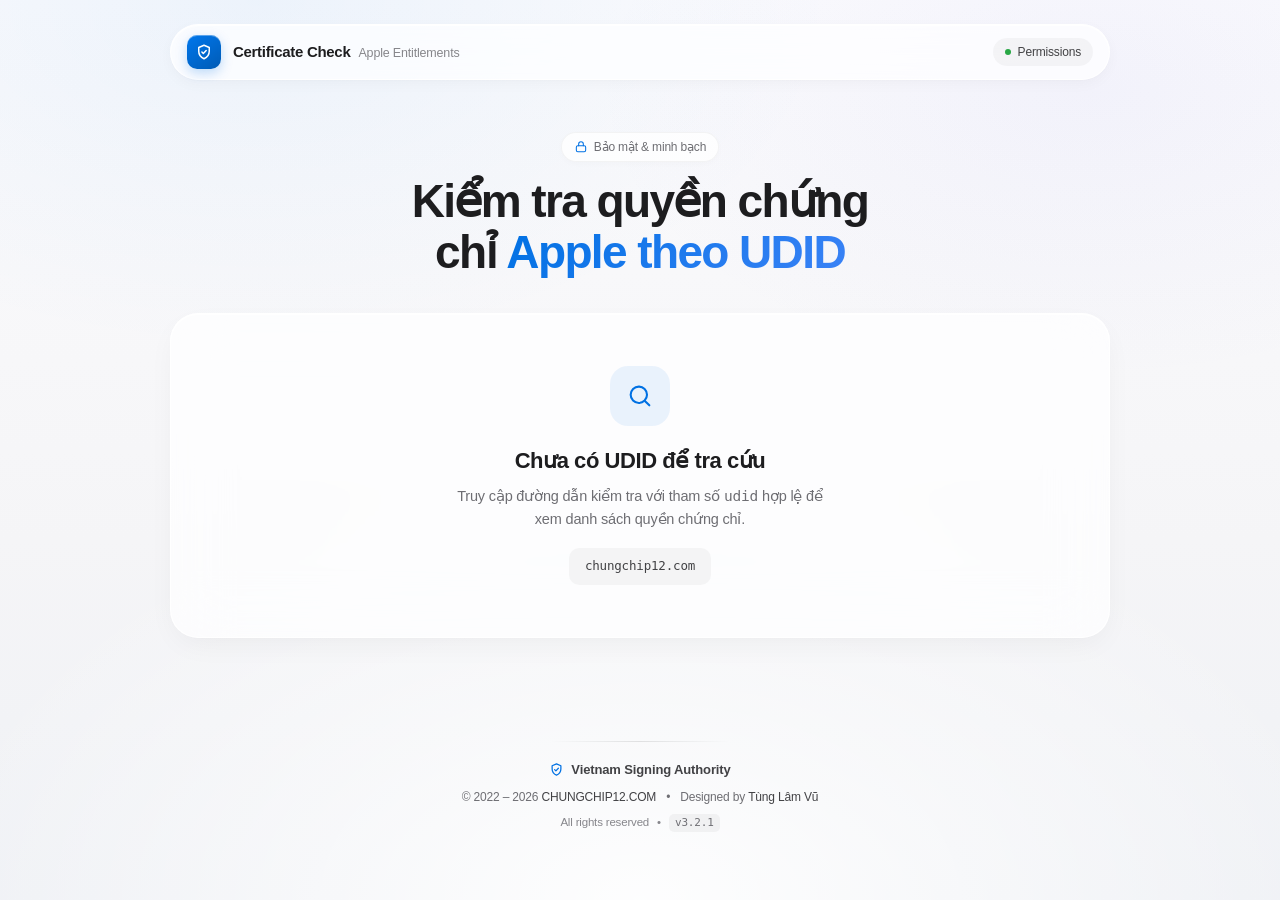
<file: check/index.html>
<!DOCTYPE html>
<html lang="vi" data-theme="light">
<head>
<meta charset="UTF-8" />
<meta name="viewport" content="width=device-width, initial-scale=1, viewport-fit=cover" />
<meta name="color-scheme" content="light" />
<meta name="description" content="Certificate Check — kiểm tra quyền chứng chỉ Apple theo UDID." />
<title>Certificate Check — Apple Entitlements</title>
<style>
/* ============================================================
   Design tokens — Pure Apple Minimalist & Soft Aesthetic
   ============================================================ */
:root{
  --bg-base: #f5f5f7;
  --surface: rgba(255, 255, 255, 0.72);
  --surface-elevated: rgba(255, 255, 255, 0.88);
  --surface-solid: #ffffff;
  --stroke: rgba(0, 0, 0, 0.045);
  --stroke-strong: rgba(0, 0, 0, 0.08);
  
  --text-0: #1d1d1f;
  --text-1: #424245;
  --text-2: #6e6e73;
  --text-3: #86868b;
  
  --accent: #0071e3;
  --accent-soft: rgba(0, 113, 227, 0.08);
  
  --ok: #28a745;
  --ok-bg: rgba(40, 167, 69, 0.08);
  --ok-stroke: rgba(40, 167, 69, 0.16);
  
  --bad: #e5484d;
  --bad-bg: rgba(229, 72, 77, 0.08);
  --bad-stroke: rgba(229, 72, 77, 0.16);

  /* Soft diffused shadows instead of harsh dark ones */
  --shadow-xs: 0 2px 6px rgba(0, 0, 0, 0.02);
  --shadow-sm: 0 4px 14px rgba(0, 0, 0, 0.03), 0 1px 3px rgba(0, 0, 0, 0.02);
  --shadow-md: 0 10px 30px -6px rgba(0, 0, 0, 0.05), 0 2px 8px -2px rgba(0, 0, 0, 0.02);
  --shadow-lg: 0 20px 48px -12px rgba(0, 0, 0, 0.06), 0 4px 16px -4px rgba(0, 0, 0, 0.03);
  --inner-glow: inset 0 1px 0 rgba(255, 255, 255, 0.85);

  --radius-sm: 12px;
  --radius-md: 16px;
  --radius-lg: 22px;
  --radius-xl: 28px;
  
  --ring: 0 0 0 3px rgba(0, 113, 227, 0.2);
  --font: -apple-system, BlinkMacSystemFont, "SF Pro Text", "SF Pro Display", "Segoe UI", Inter, Roboto, Helvetica, Arial, sans-serif;
  --mono: ui-monospace, "SF Mono", SFMono-Regular, Menlo, Consolas, monospace;
  --ease: cubic-bezier(0.25, 1, 0.5, 1);
  --ease-soft: cubic-bezier(0.16, 1, 0.3, 1);
}

*{box-sizing:border-box}
html,body{margin:0;padding:0}
html{-webkit-text-size-adjust:100%; scroll-behavior:smooth;}
body{
  font-family: var(--font);
  color: var(--text-0);
  background-color: var(--bg-base);
  min-height: 100dvh;
  line-height: 1.5;
  letter-spacing: -0.011em;
  -webkit-font-smoothing: antialiased;
  text-rendering: optimizeLegibility;
  overflow-x: hidden;
  display: flex;
  flex-direction: column;
}

/* ============================================================
   SOFT AMBIENT BACKGROUND (Removed rigid AI grid)
   ============================================================ */
.ambient-bg{
  position: fixed; inset: 0; z-index: -1; pointer-events: none;
  background:
    radial-gradient(70% 60% at 20% 0%, rgba(0, 113, 227, 0.06) 0%, transparent 65%),
    radial-gradient(60% 50% at 85% 10%, rgba(94, 92, 230, 0.05) 0%, transparent 65%),
    radial-gradient(80% 70% at 50% 100%, rgba(255, 255, 255, 0.9) 0%, transparent 70%),
    linear-gradient(180deg, #fbfbfd 0%, #f5f5f7 60%, #eff1f5 100%);
}

/* ============================================================
   Layout shell
   ============================================================ */
.shell{
  position: relative; z-index: 1;
  width: min(940px, 100% - 40px);
  margin-inline: auto;
  padding: clamp(16px, 2.5vw, 24px) 0 clamp(32px, 5vw, 56px);
  flex: 1;
  display: flex;
  flex-direction: column;
}

/* ============================================================
   Header — Subtle floating capsule
   ============================================================ */
.site-header{
  position: sticky; top: 14px; z-index: 30;
  display: flex; align-items: center; justify-content: space-between;
  gap: 16px;
  padding: 10px 16px;
  border-radius: 999px;
  background: rgba(255, 255, 255, 0.72);
  border: 1px solid rgba(255, 255, 255, 0.85);
  box-shadow: var(--shadow-sm), var(--inner-glow);
  backdrop-filter: blur(24px) saturate(180%);
  -webkit-backdrop-filter: blur(24px) saturate(180%);
  transition: all 0.4s var(--ease);
}
.site-header.scrolled{
  background: rgba(255, 255, 255, 0.88);
  box-shadow: var(--shadow-md), var(--inner-glow);
}
.brand{display:flex; align-items:center; gap:12px; min-width:0}
.brand-mark{
  width: 34px; height: 34px; flex: none;
  display: grid; place-items: center;
  border-radius: 10px;
  color: #fff;
  background: linear-gradient(145deg, #0077ed, #005bb5);
  box-shadow: 0 4px 12px rgba(0, 113, 227, 0.25), inset 0 1px 0 rgba(255,255,255,0.35);
}
.brand-mark svg{width: 18px; height: 18px;}
.brand-text{display:flex; align-items:baseline; gap:8px; min-width:0}
.brand-title{font-size: 15px; font-weight: 600; letter-spacing: -0.02em; color: var(--text-0);}
.brand-sub{font-size: 12.5px; color: var(--text-3); font-weight: 400;}

.header-badge{
  display: inline-flex; align-items: center; gap: 7px;
  padding: 5px 12px; border-radius: 999px;
  background: rgba(0, 0, 0, 0.035);
  color: var(--text-1); font-size: 12px; font-weight: 500;
  white-space: nowrap;
}
.header-badge .dot{
  width: 6px; height: 6px; border-radius: 50%;
  background: var(--ok);
}

/* ============================================================
   Hero — Refined, less "AI gradient"
   ============================================================ */
.hero{
  margin-top: clamp(32px, 5vw, 52px);
  text-align: center;
}
.hero-eyebrow{
  display: inline-flex; align-items: center; gap: 6px;
  padding: 5px 12px; border-radius: 999px;
  background: rgba(255, 255, 255, 0.8);
  border: 1px solid var(--stroke);
  color: var(--text-2); font-size: 12px; font-weight: 500;
  box-shadow: var(--shadow-xs);
}
.hero-eyebrow svg{width: 14px; height: 14px; color: var(--accent)}
.hero h1{
  margin: 14px auto 0;
  max-width: 18ch;
  font-size: clamp(28px, 4.6vw, 46px);
  line-height: 1.1;
  font-weight: 700;
  letter-spacing: -0.035em;
  color: var(--text-0);
}
.hero h1 .grad{
  background: linear-gradient(135deg, #0071e3 0%, #3a82f6 100%);
  -webkit-background-clip: text; background-clip: text; color: transparent;
}

/* ============================================================
   Soft Glass Surfaces
   ============================================================ */
.card{
  border-radius: var(--radius-xl);
  background: var(--surface);
  border: 1px solid rgba(255, 255, 255, 0.9);
  box-shadow: var(--shadow-md), var(--inner-glow);
  backdrop-filter: blur(28px) saturate(180%);
  -webkit-backdrop-filter: blur(28px) saturate(180%);
}

/* ============================================================
   States (waiting / error)
   ============================================================ */
.state-wrap{ margin-top: clamp(24px, 4vw, 36px); }
.state{
  padding: clamp(32px, 5vw, 52px) 24px;
  text-align: center;
  display: none;
}
.state.is-active{display: block; animation: fadeUp 0.5s var(--ease-soft) both}
.state-icon{
  width: 60px; height: 60px; margin: 0 auto 18px;
  display: grid; place-items: center;
  border-radius: 18px;
  background: var(--accent-soft);
  color: var(--accent);
}
.state-icon svg{width: 28px; height: 28px}
.state.is-error .state-icon{
  background: var(--bad-bg);
  color: var(--bad);
}
.state h2{margin: 0 0 8px; font-size: clamp(19px, 2.4vw, 22px); letter-spacing: -0.02em; font-weight: 600}
.state p{margin: 0 auto; max-width: 48ch; color: var(--text-2); font-size: 14.5px; line-height: 1.55}
.state .hint{
  margin-top: 18px;
  display: inline-flex; align-items: center; gap: 8px;
  padding: 9px 16px; border-radius: 10px;
  background: rgba(0, 0, 0, 0.035);
  color: var(--text-1); font-size: 12.5px;
  font-family: var(--mono);
  word-break: break-all;
}
.state.is-error .hint{background: var(--bad-bg); color: var(--bad)}

/* ============================================================
   Results region
   ============================================================ */
#results{display: none}
#results.is-active{display: block}

/* UDID panel */
.udid-panel{
  margin-top: clamp(24px, 4vw, 36px);
  padding: clamp(20px, 2.5vw, 26px);
  display: flex; flex-wrap: wrap; align-items: center; gap: 18px;
  justify-content: space-between;
  animation: fadeUp 0.5s var(--ease-soft) both;
}
.udid-main{min-width: 0; flex: 1 1 340px}
.udid-label{
  display: flex; align-items: center; gap: 7px;
  font-size: 12px; font-weight: 500;
  color: var(--text-2);
}
.udid-label svg{width: 15px; height: 15px; color: var(--accent)}
.udid-value{
  margin-top: 8px;
  font-family: var(--mono);
  font-size: clamp(14.5px, 2vw, 18.5px);
  font-weight: 500;
  color: var(--text-0);
  word-break: break-all;
  line-height: 1.4;
  padding: 12px 15px;
  border-radius: var(--radius-sm);
  background: rgba(255, 255, 255, 0.85);
  border: 1px solid var(--stroke);
  box-shadow: inset 0 1px 2px rgba(0,0,0,0.015);
}
.udid-meta{
  margin-top: 10px;
  display: flex; flex-wrap: wrap; align-items: center; gap: 8px;
}
.pill{
  display: inline-flex; align-items: center; gap: 6px;
  padding: 4px 10px; border-radius: 999px;
  background: rgba(0, 0, 0, 0.035);
  font-size: 12px; font-weight: 500; color: var(--text-1);
}
.pill svg{width: 13px; height: 13px}
.pill.ok{color: var(--ok); background: var(--ok-bg)}

/* Soft Button */
.btn{
  display: inline-flex; align-items: center; justify-content: center; gap: 8px;
  padding: 11px 18px;
  border-radius: 999px;
  border: none;
  background: var(--text-0);
  color: #fff;
  font-size: 13.5px; font-weight: 500;
  cursor: pointer;
  box-shadow: var(--shadow-xs);
  transition: transform 0.2s var(--ease), background 0.2s var(--ease), box-shadow 0.2s var(--ease);
  user-select: none;
  white-space: nowrap;
  -webkit-tap-highlight-color: transparent;
}
.btn svg{width: 15px; height: 15px;}
.btn:hover{ transform: translateY(-1px); box-shadow: var(--shadow-sm); }
.btn:active{ transform: translateY(0) scale(0.98); }
.btn:focus-visible{ outline: none; box-shadow: var(--ring); }
.btn.is-primary{
  background: var(--accent);
  box-shadow: 0 4px 14px rgba(0, 113, 227, 0.25);
}
.btn.is-primary:hover{
  background: #0077ed;
  box-shadow: 0 6px 18px rgba(0, 113, 227, 0.32);
}
.btn.is-success{
  background: var(--ok);
  box-shadow: 0 4px 14px rgba(40, 167, 69, 0.25);
}

/* Summary cards */
.summary{
  margin-top: 14px;
  display: grid;
  grid-template-columns: repeat(3, minmax(0, 1fr));
  gap: 12px;
}
.stat{
  padding: 18px 20px;
  border-radius: var(--radius-lg);
  background: var(--surface);
  border: 1px solid rgba(255, 255, 255, 0.9);
  box-shadow: var(--shadow-sm), var(--inner-glow);
  display: flex; align-items: center; gap: 14px;
  backdrop-filter: blur(20px);
  -webkit-backdrop-filter: blur(20px);
  animation: fadeUp 0.5s var(--ease-soft) both;
}
.stat-icon{
  width: 42px; height: 42px; flex: none; border-radius: 12px;
  display: grid; place-items: center;
  background: var(--accent-soft);
  color: var(--accent);
}
.stat-icon svg{width: 20px; height: 20px}
.stat.ok .stat-icon{ background: var(--ok-bg); color: var(--ok); }
.stat.bad .stat-icon{ background: var(--bad-bg); color: var(--bad); }
.stat-body{min-width: 0}
.stat-kicker{ font-size: 12px; font-weight: 500; color: var(--text-2); }
.stat-value{ margin-top: 2px; font-size: clamp(22px, 2.8vw, 27px); font-weight: 700; letter-spacing: -0.03em; line-height: 1.1; }
.stat-sub{ display: none; }

/* ============================================================
   Toolbar — Clean iOS Search & Segmented Control
   ============================================================ */
.toolbar{
  margin-top: 24px;
  display: flex; flex-wrap: wrap; gap: 10px; align-items: center;
  justify-content: space-between;
}
.search{
  position: relative;
  flex: 1 1 260px; min-width: 0;
  display: flex; align-items: center;
}
.search svg{
  position: absolute; left: 14px; width: 16px; height: 16px;
  color: var(--text-3); pointer-events: none;
  transition: color 0.2s var(--ease);
}
.search input{
  width: 100%;
  padding: 10px 38px 10px 40px;
  border-radius: 12px;
  border: 1px solid var(--stroke);
  background: var(--surface-elevated);
  box-shadow: var(--shadow-xs);
  font-size: 14px; font-weight: 400;
  color: var(--text-0);
  outline: none;
  transition: all 0.2s var(--ease);
  -webkit-appearance: none; appearance: none;
}
.search input::placeholder{ color: var(--text-3); }
.search input:focus{ border-color: rgba(0, 113, 227, 0.4); box-shadow: var(--ring); background: #fff; }
.search:focus-within svg{ color: var(--accent); }
.search-clear{
  position: absolute; right: 8px;
  width: 24px; height: 24px;
  display: none; place-items: center;
  border: 0; border-radius: 50%;
  background: rgba(0, 0, 0, 0.06);
  color: var(--text-2);
  cursor: pointer;
}
.search-clear:hover{ background: rgba(0, 0, 0, 0.1); color: var(--text-0); }
.search-clear svg{ position: static; width: 12px; height: 12px; color: currentColor }
.search.has-value .search-clear{ display: grid }

/* Segmented filter */
.segmented{
  display: inline-flex; align-items: center; gap: 2px;
  padding: 3px;
  border-radius: 12px;
  background: rgba(0, 0, 0, 0.045);
  flex: none;
}
.seg-btn{
  border: 0; background: transparent; cursor: pointer;
  padding: 7px 13px; border-radius: 9px;
  font-size: 13px; font-weight: 500; color: var(--text-1);
  display: inline-flex; align-items: center; gap: 6px;
  transition: all 0.2s var(--ease);
  white-space: nowrap;
  -webkit-tap-highlight-color: transparent;
}
.seg-btn .count{
  font-size: 11.5px; font-weight: 600;
  color: var(--text-2);
  font-variant-numeric: tabular-nums;
}
.seg-btn:hover{ color: var(--text-0) }
.seg-btn[aria-pressed="true"]{
  background: #fff; color: var(--text-0);
  box-shadow: 0 2px 6px rgba(0, 0, 0, 0.06);
}
.seg-btn[aria-pressed="true"] .count{ color: var(--accent) }
.seg-btn[data-filter="denied"][aria-pressed="true"] .count{ color: var(--bad) }
.seg-btn[data-filter="granted"][aria-pressed="true"] .count{ color: var(--ok) }

/* ============================================================
   Entitlements list — iOS Inset Grouped Style (Much softer!)
   ============================================================ */
.section-head{
  margin: 22px 4px 10px;
  display: flex; align-items: center; justify-content: space-between; gap: 12px; flex-wrap: wrap;
}
.section-head h2{
  margin: 0; font-size: 15px; font-weight: 600; color: var(--text-1);
  display: flex; align-items: center; gap: 8px;
}
.section-head h2 svg{width: 16px; height: 16px; color: var(--text-2)}
.section-head .section-note{ font-size: 12.5px; color: var(--text-3); }

/* Grouped container instead of 44 separate rigid boxes */
.list{
  display: flex; flex-direction: column;
  border-radius: var(--radius-lg);
  background: var(--surface-elevated);
  border: 1px solid rgba(255, 255, 255, 0.9);
  box-shadow: var(--shadow-sm), var(--inner-glow);
  backdrop-filter: blur(24px);
  -webkit-backdrop-filter: blur(24px);
  overflow: hidden;
}
.list:empty{ display: none; }

.row{
  display: flex; align-items: center; gap: 13px;
  padding: 13px 18px;
  background: transparent;
  border-bottom: 1px solid rgba(0, 0, 0, 0.045);
  transition: background 0.18s var(--ease);
  animation: rowIn 0.35s var(--ease-soft) both;
  outline: none;
}
.row:last-child{ border-bottom: none; }
.row:hover{ background: rgba(0, 0, 0, 0.02); }
.row:focus-visible{ background: rgba(0, 113, 227, 0.05); }
.row.is-denied{ background: rgba(229, 72, 77, 0.025); }
.row.is-denied:hover{ background: rgba(229, 72, 77, 0.05); }

.row-icon{
  width: 26px; height: 26px; flex: none;
  display: grid; place-items: center;
  border-radius: 50%;
}
.row-icon svg{width: 14px; height: 14px}
.row.is-granted .row-icon{
  background: var(--ok-bg);
  color: var(--ok);
}
.row.is-denied .row-icon{
  background: var(--bad-bg);
  color: var(--bad);
}
.row-name{
  flex: 1 1 auto; min-width: 0;
  font-size: 14px; font-weight: 500;
  color: var(--text-0);
  overflow-wrap: anywhere;
}
.row-index{
  flex: none;
  font-family: var(--mono);
  font-size: 11px;
  color: var(--text-3);
  opacity: 0.7;
  font-variant-numeric: tabular-nums;
  min-width: 20px; text-align: right;
}
.row-state{
  flex: none;
  font-size: 11.5px; font-weight: 500;
  padding: 3px 9px; border-radius: 999px;
}
.row.is-granted .row-state{ color: var(--ok); background: var(--ok-bg); }
.row.is-denied .row-state{ color: var(--bad); background: var(--bad-bg); }

/* Empty state inside list */
.list-empty{
  display: none;
  padding: 42px 20px;
  text-align: center;
  border-radius: var(--radius-lg);
  background: var(--surface);
  border: 1px solid var(--stroke);
  color: var(--text-2);
}
.list-empty.is-active{ display: block; animation: fadeUp 0.3s var(--ease-soft) both }
.list-empty svg{ width: 24px; height: 24px; margin: 0 auto 8px; color: var(--text-3) }
.list-empty strong{ display: block; color: var(--text-0); font-size: 14.5px; font-weight: 600; margin-bottom: 4px }
.list-empty span{ font-size: 13px; color: var(--text-2); }

/* ============================================================
   Footer — Transparent, Centered, Clean & Minimalist
   ============================================================ */
.site-footer{
  margin-top: auto;
  padding: clamp(44px, 6vw, 68px) 16px 12px;
  background: transparent;
  border: none;
  box-shadow: none;
  text-align: center;
  display: flex;
  flex-direction: column;
  align-items: center;
  gap: 8px;
}
.footer-divider{
  width: min(180px, 40%);
  height: 1px;
  background: linear-gradient(90deg, transparent, rgba(0, 0, 0, 0.1), transparent);
  margin-bottom: 10px;
}
.footer-brand{
  display: inline-flex;
  align-items: center;
  justify-content: center;
  gap: 7px;
  font-size: 13px;
  font-weight: 600;
  color: var(--text-1);
  letter-spacing: -0.01em;
}
.footer-brand svg{
  width: 15px;
  height: 15px;
  color: var(--accent);
}
.footer-links{
  display: flex;
  flex-wrap: wrap;
  align-items: center;
  justify-content: center;
  gap: 6px 10px;
  font-size: 12px;
  color: var(--text-2);
}
.footer-links strong{
  color: var(--text-1);
  font-weight: 500;
}
.footer-sub{
  font-size: 11.5px;
  color: var(--text-3);
  display: flex;
  align-items: center;
  justify-content: center;
  gap: 8px;
  flex-wrap: wrap;
}
.footer- 'dot'{ opacity: 0.4; }
.footer-version{
  font-family: var(--mono);
  font-size: 11px;
  color: var(--text-2);
  background: rgba(0, 0, 0, 0.04);
  padding: 1px 6px;
  border-radius: 5px;
}

/* ============================================================
   Toast
   ============================================================ */
.toast-region{
  position: fixed; left: 50%; bottom: 24px; transform: translateX(-50%);
  z-index: 100; display: flex; flex-direction: column; gap: 8px; align-items: center;
  pointer-events: none;
  width: min(92vw, 400px);
}
.toast{
  pointer-events: auto;
  display: inline-flex; align-items: center; gap: 9px;
  padding: 11px 16px;
  border-radius: 999px;
  background: rgba(29, 29, 31, 0.88);
  color: #fff;
  font-size: 13px; font-weight: 500;
  box-shadow: 0 12px 32px rgba(0, 0, 0, 0.18);
  backdrop-filter: blur(16px);
  -webkit-backdrop-filter: blur(16px);
  animation: toastIn 0.3s var(--ease-soft) both;
}
.toast.is-out{ animation: toastOut 0.25s var(--ease-soft) both }
.toast svg{ width: 15px; height: 15px; flex: none }
.toast.ok svg{ color: #34c759 }
.toast.warn svg{ color: #ff9f0a }

/* ============================================================
   Animations
   ============================================================ */
@keyframes fadeUp{
  from{ opacity: 0; transform: translateY(12px) }
  to{ opacity: 1; transform: translateY(0) }
}
@keyframes rowIn{
  from{ opacity: 0; }
  to{ opacity: 1; }
}
@keyframes toastIn{
  from{ opacity: 0; transform: translateY(10px) scale(0.97) }
  to{ opacity: 1; transform: translateY(0) scale(1) }
}
@keyframes toastOut{
  from{ opacity: 1; transform: translateY(0) scale(1) }
  to{ opacity: 0; transform: translateY(8px) scale(0.97) }
}

/* ============================================================
   Responsive
   ============================================================ */
@media (max-width: 720px){
  .shell{ width: min(100% - 28px, 940px); padding-top: 12px }
  .site-header{ top: 8px; padding: 8px 12px; }
  .brand-sub{ display: none }
  .hero{ margin-top: 26px }
  .summary{ grid-template-columns: 1fr; gap: 8px }
  .stat{ padding: 14px 16px }
  .segmented{ width: 100%; justify-content: space-between }
  .seg-btn{ flex: 1; justify-content: center; padding: 8px 6px }
  .udid-panel{ padding: 18px }
  .udid-panel .btn{ width: 100% }
  .row{ padding: 12px 14px; gap: 10px }
  .row-state{ display: none }
  .row-index{ display: none }
}

@media (prefers-reduced-motion: reduce){
  *,*::before,*::after{
    animation-duration: 0.001ms !important;
    animation-iteration-count: 1 !important;
    transition-duration: 0.001ms !important;
    scroll-behavior: auto !important;
  }
}
</style>
</head>
<body>

<div class="ambient-bg" aria-hidden="true"></div>

<div class="shell">

  <!-- ========================= HEADER ========================= -->
  <header class="site-header" id="siteHeader" role="banner">
    <div class="brand">
      <div class="brand-mark" aria-hidden="true">
        <svg viewBox="0 0 24 24" fill="none" stroke="currentColor" stroke-width="2" stroke-linecap="round" stroke-linejoin="round">
          <path d="M12 3l7 3v5c0 4.6-3 8.2-7 10-4-1.8-7-5.4-7-10V6l7-3z"/>
          <path d="M9.2 12.1l1.9 1.9 3.8-3.9"/>
        </svg>
      </div>
      <div class="brand-text">
        <div class="brand-title">Certificate Check</div>
        <div class="brand-sub">Apple Entitlements</div>
      </div>
    </div>
    <div class="header-badge" aria-hidden="true">
      <span class="dot"></span>
      Permissions
    </div>
  </header>

  <!-- ========================= HERO ========================= -->
  <section class="hero" aria-labelledby="hero-title">
    <span class="hero-eyebrow">
      <svg viewBox="0 0 24 24" fill="none" stroke="currentColor" stroke-width="1.8" stroke-linecap="round" stroke-linejoin="round" aria-hidden="true">
        <rect x="4" y="10" width="16" height="10" rx="2.5"/>
        <path d="M8 10V7a4 4 0 0 1 8 0v3"/>
      </svg>
      Bảo mật &amp; minh bạch
    </span>
    <h1 id="hero-title">Kiểm tra quyền chứng chỉ <span class="grad">Apple theo UDID</span></h1>
  </section>

  <!-- ========================= STATE: WAITING / ERROR ========================= -->
  <div class="state-wrap" aria-live="polite">
    <section id="stateWaiting" class="card state is-active" aria-labelledby="waitTitle">
      <div class="state-icon" aria-hidden="true">
        <svg viewBox="0 0 24 24" fill="none" stroke="currentColor" stroke-width="1.8" stroke-linecap="round" stroke-linejoin="round">
          <circle cx="11" cy="11" r="7"/>
          <path d="m20 20-3.6-3.6"/>
        </svg>
      </div>
      <h2 id="waitTitle">Chưa có UDID để tra cứu</h2>
      <p>Truy cập đường dẫn kiểm tra với tham số <code>udid</code> hợp lệ để xem danh sách quyền chứng chỉ.</p>
      <div class="hint">chungchip12.com</div>
    </section>

    <section id="stateError" class="card state is-error" aria-labelledby="errTitle" hidden>
      <div class="state-icon" aria-hidden="true">
        <svg viewBox="0 0 24 24" fill="none" stroke="currentColor" stroke-width="1.8" stroke-linecap="round" stroke-linejoin="round">
          <circle cx="12" cy="12" r="9"/>
          <path d="M12 7.5v5.5"/>
          <circle cx="12" cy="16.4" r="1" fill="currentColor" stroke="none"/>
        </svg>
      </div>
      <h2 id="errTitle">UDID không hợp lệ</h2>
      <p id="errMessage">Định dạng UDID không đúng. Vui lòng kiểm tra lại đường dẫn.</p>
      <div class="hint" id="errHint" hidden></div>
    </section>
  </div>

  <!-- ========================= RESULTS ========================= -->
  <div id="results" aria-live="polite">

    <!-- UDID panel -->
    <section class="card udid-panel" aria-labelledby="udidLabel">
      <div class="udid-main">
        <div class="udid-label" id="udidLabel">
          <svg viewBox="0 0 24 24" fill="none" stroke="currentColor" stroke-width="1.8" stroke-linecap="round" stroke-linejoin="round" aria-hidden="true">
            <rect x="5" y="2" width="14" height="20" rx="3"/>
            <path d="M12 18h.01"/>
          </svg>
          UDID thiết bị
        </div>
        <div class="udid-value" id="udidValue">—</div>
        <div class="udid-meta">
          <span class="pill ok" id="udidFormatPill">
            <svg viewBox="0 0 24 24" fill="none" stroke="currentColor" stroke-width="2.2" stroke-linecap="round" stroke-linejoin="round" aria-hidden="true"><path d="m5 12.5 4.2 4.2L19 7"/></svg>
            <span id="udidFormatText">UDID hợp lệ</span>
          </span>
          <span class="pill">
            VSign.download
          </span>
        </div>
      </div>
      <button class="btn is-primary" id="copyUdid" type="button" aria-label="Sao chép UDID">
        <svg viewBox="0 0 24 24" fill="none" stroke="currentColor" stroke-width="1.8" stroke-linecap="round" stroke-linejoin="round" aria-hidden="true">
          <rect x="9" y="9" width="11" height="11" rx="2.5"/>
          <path d="M15 5.5A2.5 2.5 0 0 0 12.5 3H6.5A2.5 2.5 0 0 0 4 5.5v6A2.5 2.5 0 0 0 6.5 14H7"/>
        </svg>
        <span id="copyLabel">Sao chép UDID</span>
      </button>
    </section>

    <!-- Summary -->
    <div class="summary" role="group" aria-label="Tổng quan quyền chứng chỉ">
      <div class="stat">
        <div class="stat-icon" aria-hidden="true">
          <svg viewBox="0 0 24 24" fill="none" stroke="currentColor" stroke-width="1.8" stroke-linecap="round" stroke-linejoin="round">
            <path d="M4 6.5h16M4 12h16M4 17.5h10"/>
          </svg>
        </div>
        <div class="stat-body">
          <div class="stat-kicker">Tổng quyền</div>
          <div class="stat-value" id="statTotal">0</div>
        </div>
      </div>
      <div class="stat ok">
        <div class="stat-icon" aria-hidden="true">
          <svg viewBox="0 0 24 24" fill="none" stroke="currentColor" stroke-width="2" stroke-linecap="round" stroke-linejoin="round">
            <circle cx="12" cy="12" r="9"/><path d="m8 12.4 2.7 2.7L16.2 9"/>
          </svg>
        </div>
        <div class="stat-body">
          <div class="stat-kicker">Được cấp</div>
          <div class="stat-value" id="statGranted">0</div>
        </div>
      </div>
      <div class="stat bad">
        <div class="stat-icon" aria-hidden="true">
          <svg viewBox="0 0 24 24" fill="none" stroke="currentColor" stroke-width="2" stroke-linecap="round" stroke-linejoin="round">
            <circle cx="12" cy="12" r="9"/><path d="m9.2 9.2 5.6 5.6M14.8 9.2l-5.6 5.6"/>
          </svg>
        </div>
        <div class="stat-body">
          <div class="stat-kicker">Bị từ chối</div>
          <div class="stat-value" id="statDenied">0</div>
        </div>
      </div>
    </div>

    <!-- Toolbar -->
    <div class="toolbar" role="search">
      <div class="search" id="searchWrap">
        <svg viewBox="0 0 24 24" fill="none" stroke="currentColor" stroke-width="1.8" stroke-linecap="round" stroke-linejoin="round" aria-hidden="true">
          <circle cx="11" cy="11" r="7"/><path d="m20 20-3.6-3.6"/>
        </svg>
        <input id="searchInput" type="search" placeholder="Tìm theo tên quyền…" autocomplete="off" spellcheck="false" aria-label="Tìm kiếm quyền chứng chỉ" />
        <button class="search-clear" id="searchClear" type="button" aria-label="Xóa tìm kiếm">
          <svg viewBox="0 0 24 24" fill="none" stroke="currentColor" stroke-width="2.2" stroke-linecap="round" stroke-linejoin="round" aria-hidden="true"><path d="m6 6 12 12M18 6 6 18"/></svg>
        </button>
      </div>
      <div class="segmented" role="group" aria-label="Bộ lọc quyền">
        <button class="seg-btn" type="button" data-filter="all" aria-pressed="true">
          Tất cả <span class="count" id="countAll">0</span>
        </button>
        <button class="seg-btn" type="button" data-filter="granted" aria-pressed="false">
          Được cấp <span class="count" id="countGranted">0</span>
        </button>
        <button class="seg-btn" type="button" data-filter="denied" aria-pressed="false">
          Bị từ chối <span class="count" id="countDenied">0</span>
        </button>
      </div>
    </div>

    <!-- List -->
    <div class="section-head">
      <h2>
        <svg viewBox="0 0 24 24" fill="none" stroke="currentColor" stroke-width="1.8" stroke-linecap="round" stroke-linejoin="round" aria-hidden="true">
          <path d="M12 3l7 3v5c0 4.6-3 8.2-7 10-4-1.8-7-5.4-7-10V6l7-3z"/>
        </svg>
        Danh sách quyền chứng chỉ
      </h2>
      <span class="section-note" id="listNote">Danh sách entitlement</span>
    </div>

    <div class="list" id="entitlementList" role="list" aria-label="Danh sách quyền chứng chỉ"></div>

    <div class="list-empty" id="listEmpty" role="status">
      <svg viewBox="0 0 24 24" fill="none" stroke="currentColor" stroke-width="1.7" stroke-linecap="round" stroke-linejoin="round" aria-hidden="true">
        <circle cx="11" cy="11" r="7"/><path d="m20 20-3.6-3.6"/>
      </svg>
      <strong>Không tìm thấy quyền phù hợp</strong>
      <span>Thử từ khóa khác hoặc chuyển bộ lọc về “Tất cả”.</span>
    </div>

  </div><!-- /#results -->

  <!-- ========================= FOOTER (Transparent & Centered) ========================= -->
  <footer class="site-footer" role="contentinfo">
    <div class="footer-divider" aria-hidden="true"></div>
    <div class="footer-brand">
      <svg viewBox="0 0 24 24" fill="none" stroke="currentColor" stroke-width="2" stroke-linecap="round" stroke-linejoin="round" aria-hidden="true">
        <path d="M12 3l7 3v5c0 4.6-3 8.2-7 10-4-1.8-7-5.4-7-10V6l7-3z"/>
        <path d="m9 12.2 2 2 4-4.2"/>
      </svg>
      Vietnam Signing Authority
    </div>
    <div class="footer-links">
      <span>© 2022 – 2026 <strong>CHUNGCHIP12.COM</strong></span>
      <span>•</span>
      <span>Designed by <strong>Tùng Lâm Vũ</strong></span>
    </div>
    <div class="footer-sub">
      <span>All rights reserved</span>
      <span>•</span>
      <span class="footer-version">v3.2.1</span>
    </div>
  </footer>

</div><!-- /.shell -->

<div class="toast-region" id="toastRegion" aria-live="polite" aria-atomic="false"></div>

<script>
(function(){
  "use strict";

  const DEMO_ENTITLEMENTS = [
    { name: "System Extension.install",                       granted: true  },
    { name: "Wifi Aware",                                     granted: true  },
    { name: "Avfoundation.multitasking Camera Access",        granted: true  },
    { name: "Networking.wifi Info",                           granted: true  },
    { name: "Com.apple.security.application Groups",          granted: true  },
    { name: "In App Payments",                                granted: true  },
    { name: "Associated Domains",                             granted: true  },
    { name: "Authentication Services.autofill Credential Provider", granted: true },
    { name: "ClassKit Environment",                           granted: true  },
    { name: "Healthkit",                                      granted: true  },
    { name: "Healthkit.access",                               granted: true  },
    { name: "Homekit",                                        granted: true  },
    { name: "Networking.HotspotConfiguration",                granted: true  },
    { name: "Ubiquity Kvstore Identifier",                    granted: true  },
    { name: "Icloud Services",                                granted: true  },
    { name: "Icloud Container Identifiers",                   granted: true  },
    { name: "Icloud Container Development Container Identifiers", granted: true },
    { name: "Usernotifications.communication",                granted: true  },
    { name: "Usernotifications.time Sensitive",               granted: true  },
    { name: "Ubiquity Container Identifiers",                 granted: true  },
    { name: "Inter App Audio",                                granted: true  },
    { name: "Networking.multipath",                           granted: true  },
    { name: "Networking.networkextension",                    granted: true  },
    { name: "Nfc.readersession.formats",                      granted: true  },
    { name: "Aps Environment",                                granted: true  },
    { name: "Siri",                                           granted: true  },
    { name: "Networking.vpn.api",                             granted: true  },
    { name: "Com.apple.external Accessory.wireless Configuration", granted: true },
    { name: "Pass Type Identifiers",                          granted: true  },
    { name: "Coremedia.hls.low Latency",                      granted: true  },
    { name: "Devicecheck.appattest Environment",              granted: true  },
    { name: "Kernel.extended Virtual Addressing",             granted: true  },
    { name: "Healthkit.recalibrate Estimates",                granted: true  },
    { name: "Application Identifier",                         granted: true  },
    { name: "Keychain Access Groups",                         granted: true  },
    { name: "Weatherkit",                                     granted: true  },
    { name: "Get Task Allow",                                 granted: false },
    { name: "Team Identifier",                                granted: true  },
    { name: "Kernel.increased Debugging Memory Limit",        granted: true  },
    { name: "Game Center",                                    granted: true  },
    { name: "Kernel.increased Memory Limit",                  granted: true  },
    { name: "Healthkit.background Delivery",                  granted: true  },
    { name: "User Fonts",                                     granted: true  },
    { name: "Applesignin",                                    granted: true  }
  ];

  const els = {
    siteHeader:   document.getElementById("siteHeader"),
    stateWaiting: document.getElementById("stateWaiting"),
    stateError:   document.getElementById("stateError"),
    errTitle:     document.getElementById("errTitle"),
    errMessage:   document.getElementById("errMessage"),
    errHint:      document.getElementById("errHint"),
    results:      document.getElementById("results"),

    udidValue:      document.getElementById("udidValue"),
    udidFormatPill: document.getElementById("udidFormatPill"),
    udidFormatText: document.getElementById("udidFormatText"),
    copyUdid:       document.getElementById("copyUdid"),
    copyLabel:      document.getElementById("copyLabel"),

    statTotal:   document.getElementById("statTotal"),
    statGranted: document.getElementById("statGranted"),
    statDenied:  document.getElementById("statDenied"),

    countAll:     document.getElementById("countAll"),
    countGranted: document.getElementById("countGranted"),
    countDenied:  document.getElementById("countDenied"),

    searchWrap:  document.getElementById("searchWrap"),
    searchInput: document.getElementById("searchInput"),
    searchClear: document.getElementById("searchClear"),

    list:      document.getElementById("entitlementList"),
    listEmpty: document.getElementById("listEmpty"),
    listNote:  document.getElementById("listNote"),

    toastRegion: document.getElementById("toastRegion")
  };

  const UDID_25_RE = /^[A-Za-z0-9][A-Za-z0-9-]{23}[A-Za-z0-9]$/;
  const UDID_HEX_STRICT_RE = /^[0-9a-fA-F]{40}$/;
  const UDID_HEX_DASHED_RE = /^[0-9a-fA-F]{8}-[0-9a-fA-F]{16}$|^[0-9a-fA-F]{8}-[0-9a-fA-F]{4}-[0-9a-fA-F]{4}-[0-9a-fA-F]{4}-[0-9a-fA-F]{12}$/;

  function normalizeUdid(raw){
    return String(raw || "").trim();
  }

  function validateUdid(raw){
    const udid = normalizeUdid(raw);
    if (!udid) {
      return { ok:false, reason:"empty", message:"Thiếu tham số UDID trên đường dẫn." };
    }
    if (udid.length > 64) {
      return { ok:false, reason:"length", message:"UDID quá dài. Vui lòng kiểm tra lại." };
    }
    const is25 = UDID_25_RE.test(udid);
    const isHexStrict = UDID_HEX_STRICT_RE.test(udid);
    const isHexDashed = UDID_HEX_DASHED_RE.test(udid);

    if (!is25 && !isHexStrict && !isHexDashed) {
      return {
        ok:false,
        reason:"format",
        message:"Định dạng UDID không đúng. Hệ thống chấp nhận UDID 25 ký tự hoặc 40 ký tự hexadecimal."
      };
    }
    return {
      ok:true,
      udid,
      format: isHexStrict || isHexDashed ? "40-hex" : "25-system"
    };
  }

  async function fetchEntitlements(udid){
    return DEMO_ENTITLEMENTS.slice();
  }

  function createRow(entitlement, index){
    const row = document.createElement("div");
    row.className = "row " + (entitlement.granted ? "is-granted" : "is-denied");
    row.setAttribute("role", "listitem");
    row.tabIndex = 0;

    const icon = document.createElement("div");
    icon.className = "row-icon";
    icon.setAttribute("aria-hidden", "true");
    icon.innerHTML = entitlement.granted
      ? '<svg viewBox="0 0 24 24" fill="none" stroke="currentColor" stroke-width="2.5" stroke-linecap="round" stroke-linejoin="round"><path d="m5 12.5 4.4 4.4L19 7.2"/></svg>'
      : '<svg viewBox="0 0 24 24" fill="none" stroke="currentColor" stroke-width="2.5" stroke-linecap="round" stroke-linejoin="round"><path d="m6.5 6.5 11 11M17.5 6.5l-11 11"/></svg>';

    const name = document.createElement("div");
    name.className = "row-name";
    name.textContent = entitlement.name;

    const state = document.createElement("span");
    state.className = "row-state";
    state.textContent = entitlement.granted ? "Được cấp" : "Từ chối";

    const idx = document.createElement("span");
    idx.className = "row-index";
    idx.setAttribute("aria-hidden", "true");
    idx.textContent = String(index + 1).padStart(2, "0");

    row.appendChild(icon);
    row.appendChild(name);
    row.appendChild(state);
    row.appendChild(idx);

    row.setAttribute(
      "aria-label",
      entitlement.name + " — " + (entitlement.granted ? "quyền được cấp" : "quyền bị từ chối")
    );

    return row;
  }

  const state = {
    udid: "",
    format: "",
    all: [],
    filter: "all",
    query: "",
    copyTimer: null
  };

  function setView(view){
    els.stateWaiting.classList.toggle("is-active", view === "waiting");
    els.stateWaiting.hidden = view !== "waiting";

    els.stateError.hidden = view !== "error";
    els.stateError.classList.toggle("is-active", view === "error");

    els.results.classList.toggle("is-active", view === "results");
    els.results.style.display = view === "results" ? "block" : "none";

    if (view !== "results") {
      els.list.replaceChildren();
    }
  }

  function showError(title, message, hint){
    els.errTitle.textContent = title || "UDID không hợp lệ";
    els.errMessage.textContent = message || "Vui lòng kiểm tra lại đường dẫn.";
    if (hint) {
      els.errHint.hidden = false;
      els.errHint.textContent = hint;
    } else {
      els.errHint.hidden = true;
      els.errHint.textContent = "";
    }
    setView("error");
  }

  function computeCounts(list){
    let granted = 0, denied = 0;
    for (const item of list) {
      if (item.granted) granted++; else denied++;
    }
    return { total: list.length, granted, denied };
  }

  function matchesQuery(name, q){
    if (!q) return true;
    return name.toLowerCase().includes(q);
  }

  function renderList(){
    const { all, filter, query } = state;
    const q = query.trim().toLowerCase();

    const filtered = all.filter(item => {
      if (filter === "granted" && !item.granted) return false;
      if (filter === "denied" && item.granted) return false;
      return matchesQuery(item.name, q);
    });

    const frag = document.createDocumentFragment();
    filtered.forEach((item, i) => {
      const originalIndex = all.indexOf(item);
      frag.appendChild(createRow(item, originalIndex >= 0 ? originalIndex : i));
    });

    els.list.replaceChildren(frag);

    const isEmpty = filtered.length === 0;
    els.listEmpty.classList.toggle("is-active", isEmpty);
    if (isEmpty) {
      els.listNote.textContent = "Không có kết quả phù hợp";
    } else if (q) {
      els.listNote.textContent = filtered.length + " / " + all.length + " quyền khớp “" + query.trim() + "”";
    } else if (filter === "granted") {
      els.listNote.textContent = "Đang hiển thị quyền được cấp";
    } else if (filter === "denied") {
      els.listNote.textContent = "Đang hiển thị quyền bị từ chối";
    } else {
      els.listNote.textContent = "Danh sách entitlement";
    }
  }

  function renderCounts(){
    const c = computeCounts(state.all);
    els.statTotal.textContent = c.total;
    els.statGranted.textContent = c.granted;
    els.statDenied.textContent = c.denied;

    els.countAll.textContent = c.total;
    els.countGranted.textContent = c.granted;
    els.countDenied.textContent = c.denied;
  }

  function renderUdid(){
    els.udidValue.textContent = state.udid;
    els.udidFormatText.textContent = "UDID hợp lệ";
  }

  function setFilter(nextFilter){
    state.filter = nextFilter;
    document.querySelectorAll(".seg-btn").forEach(btn => {
      btn.setAttribute("aria-pressed", btn.dataset.filter === nextFilter ? "true" : "false");
    });
    renderList();
  }

  function setSearch(value){
    state.query = value;
    els.searchWrap.classList.toggle("has-value", value.length > 0);
    els.searchInput.value = value;
    renderList();
  }

  function toast(message, variant){
    const el = document.createElement("div");
    el.className = "toast " + (variant || "ok");
    el.setAttribute("role", "status");
    el.innerHTML = variant === "warn"
      ? '<svg viewBox="0 0 24 24" fill="none" stroke="currentColor" stroke-width="2" stroke-linecap="round" stroke-linejoin="round" aria-hidden="true"><circle cx="12" cy="12" r="9"/><path d="M12 7.5V12"/><circle cx="12" cy="16.2" r="1" fill="currentColor" stroke="none"/></svg>'
      : '<svg viewBox="0 0 24 24" fill="none" stroke="currentColor" stroke-width="2.4" stroke-linecap="round" stroke-linejoin="round" aria-hidden="true"><path d="m5 12.5 4.4 4.4L19 7.2"/></svg>';
    const text = document.createElement("span");
    text.textContent = message;
    el.appendChild(text);
    els.toastRegion.appendChild(el);

    setTimeout(() => {
      el.classList.add("is-out");
      setTimeout(() => el.remove(), 300);
    }, 2200);
  }

  async function copyUdid(){
    if (!state.udid) return;
    let ok = false;
    try {
      if (navigator.clipboard && window.isSecureContext) {
        await navigator.clipboard.writeText(state.udid);
        ok = true;
      } else {
        const ta = document.createElement("textarea");
        ta.value = state.udid;
        ta.setAttribute("readonly", "");
        ta.style.position = "fixed";
        ta.style.top = "-1000px";
        ta.style.opacity = "0";
        document.body.appendChild(ta);
        ta.select();
        ta.setSelectionRange(0, ta.value.length);
        ok = document.execCommand("copy");
        ta.remove();
      }
    } catch (e) {
      ok = false;
    }

    if (ok) {
      els.copyUdid.classList.add("is-success");
      els.copyLabel.textContent = "Đã sao chép";
      toast("Đã sao chép UDID vào bộ nhớ tạm.", "ok");
      clearTimeout(state.copyTimer);
      state.copyTimer = setTimeout(() => {
        els.copyUdid.classList.remove("is-success");
        els.copyLabel.textContent = "Sao chép UDID";
      }, 1800);
    } else {
      toast("Không thể sao chép. Vui lòng chọn và sao chép thủ công.", "warn");
    }
  }

  function isCheckPath(){
    const path = window.location.pathname.replace(/\/+$/, "") || "/";
    return path === "/check" || path.endsWith("/check");
  }

  async function boot(){
    const url = new URL(window.location.href);
    const rawUdid = url.searchParams.get("udid");
    const onCheckPath = isCheckPath();

    if (!onCheckPath) {
      setView("waiting");
      return;
    }

    if (!rawUdid) {
      showError(
        "Thiếu tham số UDID",
        "Đường dẫn /check cần có tham số udid hợp lệ để tra cứu quyền chứng chỉ.",
        "/check?udid=<UDID>"
      );
      return;
    }

    const v = validateUdid(rawUdid);
    if (!v.ok) {
      showError("UDID không hợp lệ", v.message, decodeURIComponent(rawUdid).slice(0, 80));
      return;
    }

    state.udid = v.udid;
    state.format = v.format;
    state.query = "";
    state.filter = "all";

    els.searchInput.value = "";
    els.searchWrap.classList.remove("has-value");
    document.querySelectorAll(".seg-btn").forEach(btn => {
      btn.setAttribute("aria-pressed", btn.dataset.filter === "all" ? "true" : "false");
    });

    els.list.replaceChildren();
    setView("results");
    renderUdid();

    try {
      const data = await fetchEntitlements(v.udid);
      state.all = (Array.isArray(data) ? data : []).map(item => ({
        name: String(item && item.name ? item.name : ""),
        granted: Boolean(item && item.granted)
      })).filter(item => item.name.length > 0);

      renderCounts();
      renderList();

      els.listNote.textContent = "Danh sách entitlement";
    } catch (e) {
      setView("error");
      showError(
        "Không thể tải dữ liệu",
        "Đã xảy ra lỗi khi tải danh sách quyền. Vui lòng thử lại sau."
      );
    }
  }

  els.copyUdid.addEventListener("click", copyUdid);

  els.searchInput.addEventListener("input", (e) => {
    setSearch(e.target.value || "");
  });
  els.searchInput.addEventListener("keydown", (e) => {
    if (e.key === "Escape") {
      setSearch("");
      els.searchInput.blur();
    }
  });
  els.searchClear.addEventListener("click", () => {
    setSearch("");
    els.searchInput.focus();
  });

  document.querySelectorAll(".seg-btn").forEach(btn => {
    btn.addEventListener("click", () => {
      setFilter(btn.dataset.filter || "all");
    });
  });

  els.list.addEventListener("keydown", (e) => {
    const row = e.target.closest(".row");
    if (!row) return;
    if (e.key === "Enter" || e.key === " ") {
      e.preventDefault();
      const label = row.getAttribute("aria-label") || "";
      toast(label, "ok");
    }
  });

  let ticking = false;
  window.addEventListener("scroll", () => {
    if (!ticking) {
      window.requestAnimationFrame(() => {
        els.siteHeader.classList.toggle("scrolled", window.scrollY > 12);
        ticking = false;
      });
      ticking = true;
    }
  }, { passive: true });

  window.addEventListener("popstate", () => { boot(); });

  if (document.readyState === "loading") {
    document.addEventListener("DOMContentLoaded", boot);
  } else {
    boot();
  }
})();
</script>
</body>
</html>
</file>
